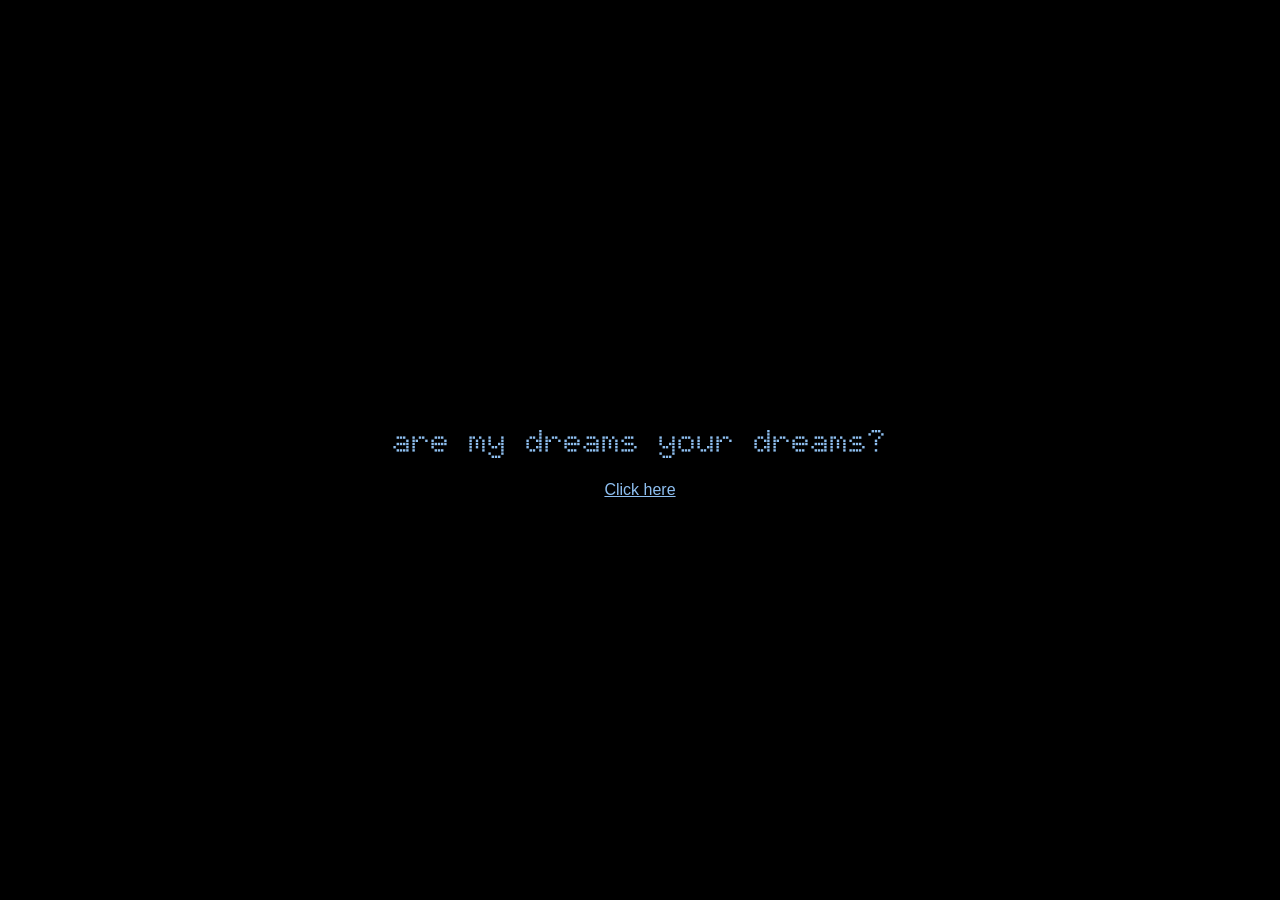
<file: index.html>
<!DOCTYPE html>
<html>
    
<style>
    

    body{
        text-align: center;
        margin: 0;
        min-height: 100vh;
        display: flex;
        flex-direction: column;
        justify-content: center;
        align-items: center;
        -webkit-text-fill-color: rgb(142, 191, 240);
       
    }
    a{
        font-size: medium;
        font-family: sans-serif
    }
</style>
<title> Are my dreams your dreams?</title>
<meta name="viewport" content="width=device-width, initial-scale=1">
<link rel="preconnect" href="https://fonts.googleapis.com">
<link rel="preconnect" href="https://fonts.gstatic.com" crossorigin>
<link href="https://fonts.googleapis.com/css2?family=Doto:wght@100..900&display=swap" rel="stylesheet">
<body style="background-color:rgb(0, 0, 0);">
    <h1 style ="font-family: Doto";> are my dreams your dreams? </h1>
    <a href="home-page.html"> Click here</a> 
    
</body>
</html>
</file>
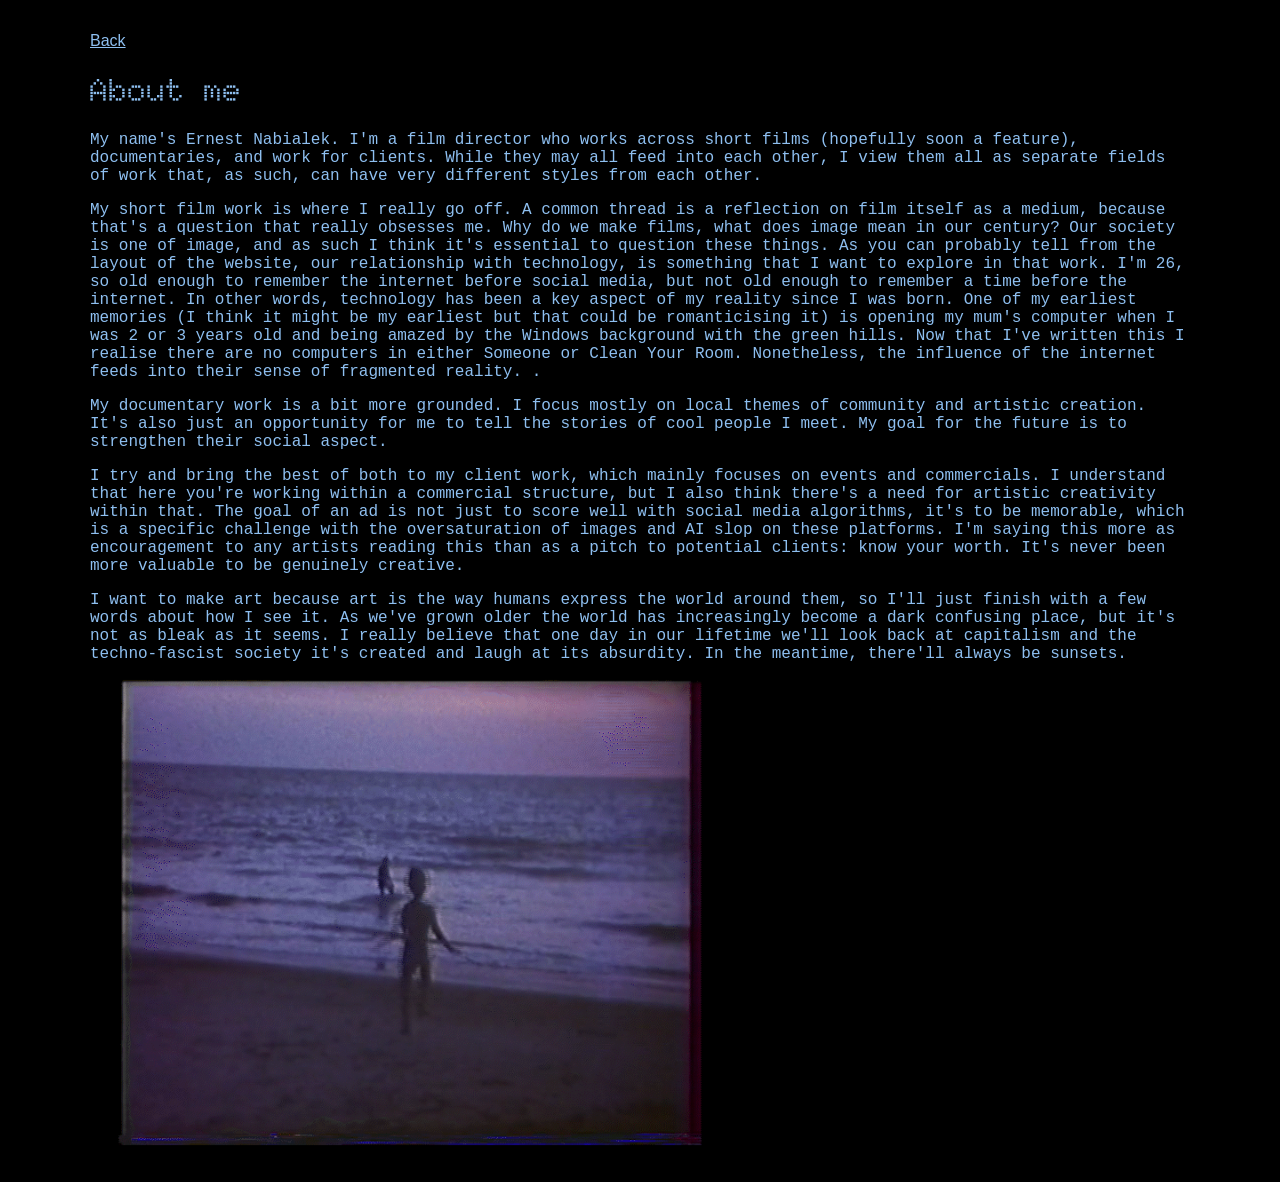
<file: about.html>
<!DOCTYPE html>
<html>
    <title>About me</title>
    <meta name="viewport" content="width=device-width, initial-scale=1">
    <link rel="stylesheet" href="style-sheet.css">
    <link rel="preconnect" href="https://fonts.googleapis.com">
    <link rel="preconnect" href="https://fonts.gstatic.com" crossorigin>
    <link href="https://fonts.googleapis.com/css2?family=Doto:wght@100..900&display=swap" rel="stylesheet">
    <body>
        <a href="home-page.html">Back</a>
        <h1>About me</h1>
        <p>My name's Ernest Nabialek. I'm a film director who works across short films (hopefully soon a feature), documentaries, and work for clients. While they may all feed into each other, I view them all as separate fields of work that, as such, can have very different styles from each other. </p>
        <p>My short film work is where I really go off. A common thread is a reflection on film itself as a medium, because that's a question that really obsesses me. Why do we make films, what does image mean in our century? Our society is one of image, and as such I think it's essential to question these things. As you can probably tell from the layout of the website, our relationship with technology,  is something that I want to explore in that work. I'm 26, so old enough to remember the internet before social media, but not old enough to remember a time before the internet. In other words, technology has been a key aspect of my reality since I was born. One of my earliest memories (I think it might be my earliest but that could be romanticising it) is opening my mum's computer when I was 2 or 3 years old and being amazed by the Windows background with the green hills. Now that I've written this I realise there are no computers in either Someone or Clean Your Room. Nonetheless, the influence of the internet feeds into their sense of fragmented reality. . </p>
        <p>My documentary work is a bit more grounded. I focus mostly on local themes of community and artistic creation. It's also just an opportunity for me to tell the stories of cool people I meet. My goal for the future is to strengthen their social aspect. </p>
        <p>I try and bring the best of both to my client work, which mainly focuses on events and commercials. I understand that here you're working within a commercial structure, but I also think there's a need for artistic creativity within that. The goal of an ad is not just to score well with social media algorithms, it's to be memorable, which is a specific challenge with the oversaturation of images and AI slop on these platforms. I'm saying this more as encouragement to any artists reading this than as a pitch to potential clients: know your worth. It's never been more valuable to be genuinely creative. </p>
        <p>I want to make art because art is the way humans express the world around them, so I'll just finish with a few words about how I see it. As we've grown older the world has increasingly become a dark confusing place, but it's not as bleak as it seems. I really believe that one day in our lifetime we'll look back at capitalism and the techno-fascist society it's created and laugh at its absurdity. In the meantime, there'll always be sunsets. </p>
        <img src="sunset.gif" >
    </body>
</html>
</file>
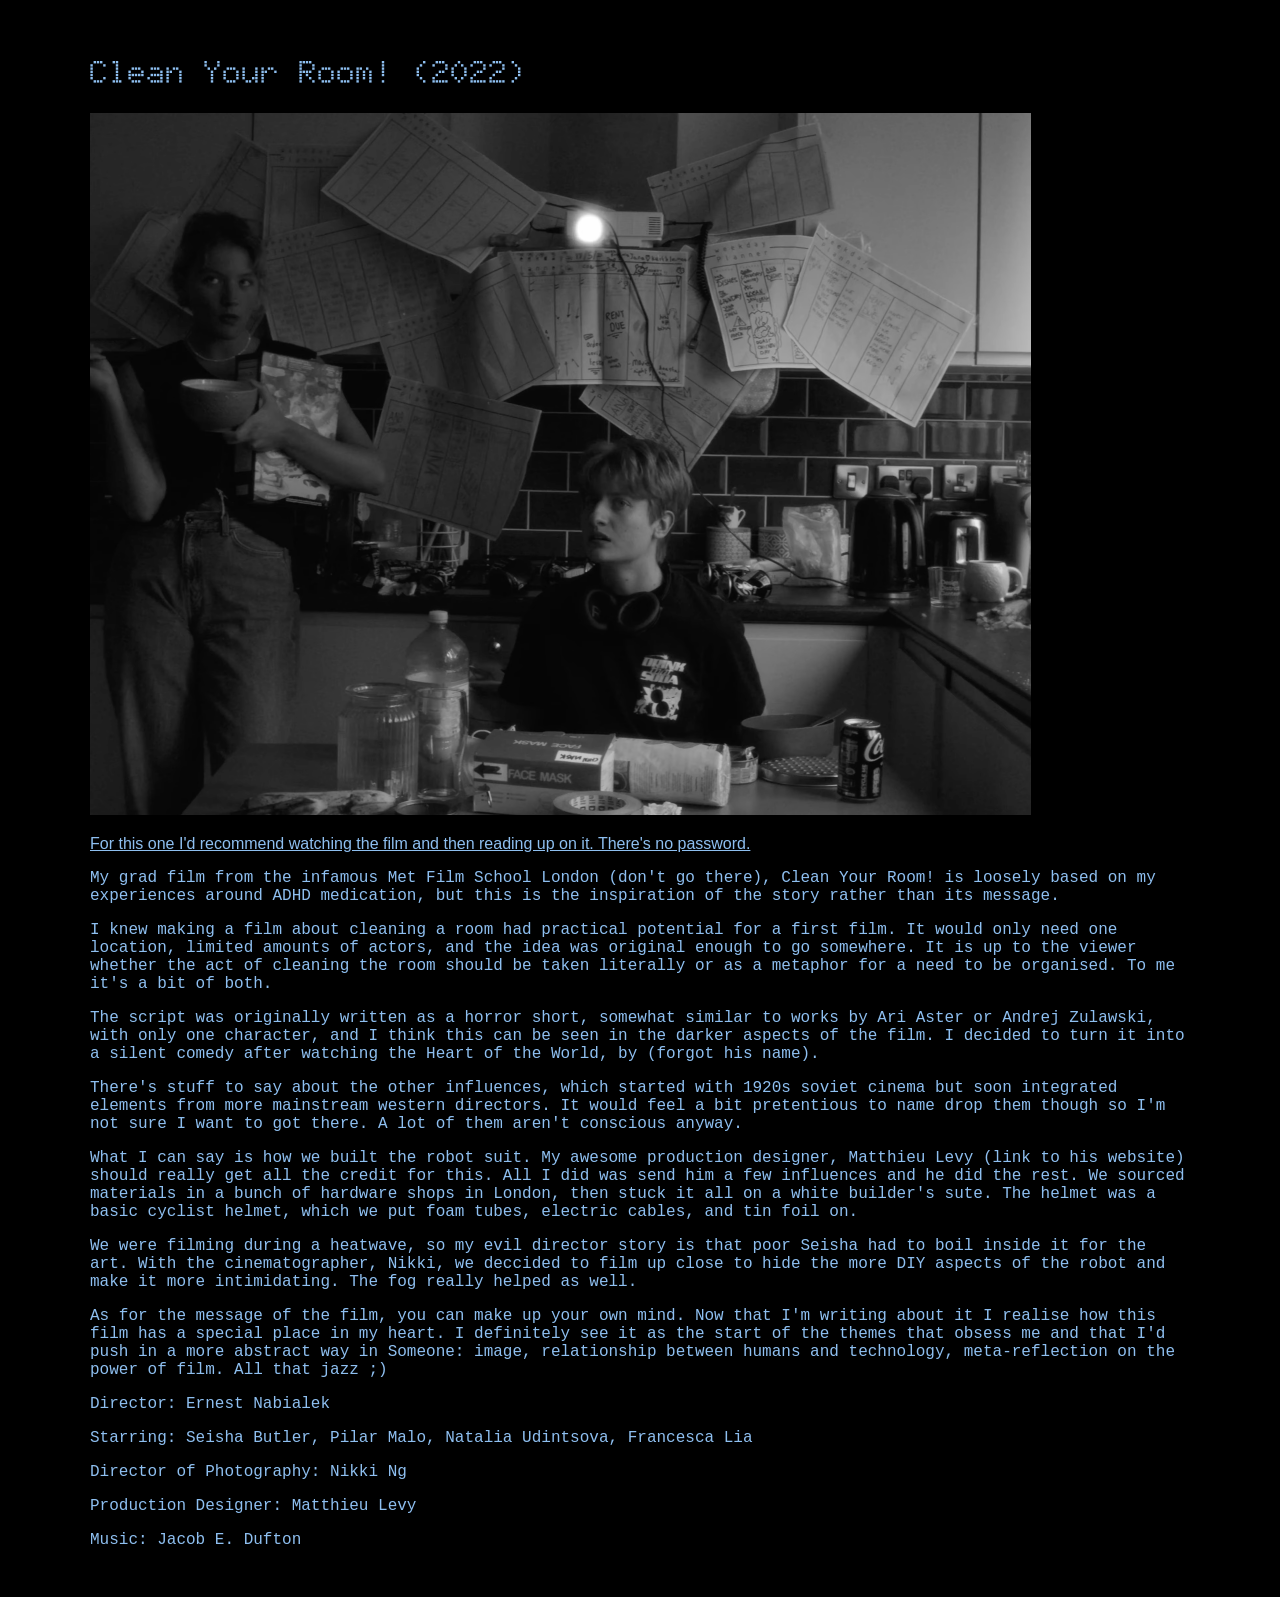
<file: clean-your-room.html>
<!DOCTYPE html>
<html>
<title> Clean Your Room! </title>
<meta name="viewport" content="width=device-width, initial-scale=1">
<link rel="preconnect" href="https://fonts.googleapis.com">
<link rel="preconnect" href="https://fonts.gstatic.com" crossorigin>
<link href="https://fonts.googleapis.com/css2?family=Doto:wght@100..900&display=swap" rel="stylesheet">
<link rel="stylesheet" href="style-sheet.css">
<body>
    <h1>Clean Your Room! (2022)</h1>

    <img src="Clean-your-room-still.png", style="width: 941px;">
    <p></p>
    <a href="https://www.youtube.com/watch?v=KcQmkMi7rcg&t">For this one I'd recommend watching the film and then reading up on it. There's no password. </a>

    <p>
        My grad film from the infamous Met Film School London (don't go there), Clean Your Room! is loosely based on my experiences around ADHD medication, but this is the inspiration of the story rather than its message.  
    </p>
    <p>
        I knew making a film about cleaning a room had practical potential for a first film. It would only need one location, limited amounts of actors, and the idea was original enough to go somewhere. It is up to the viewer whether the act of cleaning the room should be taken literally or as a metaphor for a need to be organised. To me it's a bit of both. 
    </p>
    <p>
        The script was originally written as a horror short, somewhat similar to works by Ari Aster or Andrej Zulawski, with only one character, and I think this can be seen in the darker aspects of the film. I decided to turn it into a silent comedy after watching the Heart of the World, by (forgot his name). 
    </p>
    <p>
        There's stuff to say about the other influences, which started with 1920s soviet cinema but soon integrated elements from more mainstream western directors. It would feel a bit pretentious to name drop them though so I'm not sure I want to got there. A lot of them aren't conscious anyway. 
    </p>
    <p>
        What I can say is how we built the robot suit. My awesome production designer, Matthieu Levy (link to his website) should really get all the credit for this. All I did was send him a few influences and he did the rest. We sourced materials in a bunch of hardware shops in London, then stuck it all on a white builder's sute. The helmet was a basic cyclist helmet, which we put foam tubes, electric cables, and tin foil on. 
    </p>
    <p>
        We were filming during a heatwave, so my evil director story is that poor Seisha had to boil inside it for the art. With the cinematographer, Nikki, we deccided to film up close to hide the more DIY aspects of the robot and make it more intimidating. The fog really helped as well. 
    </p>
    <p>
        As for the message of the film, you can make up your own mind. Now that I'm writing about it I realise how this film has a special place in my heart. I definitely see it as the start of the themes that obsess me and that I'd push in a more abstract way in Someone: image, relationship between humans and technology, meta-reflection on the power of film. All that jazz ;) 
    </p>
    <p>Director: Ernest Nabialek </p>
    <p>Starring: Seisha Butler, Pilar Malo, Natalia Udintsova, Francesca Lia </p>
    <p>Director of Photography: Nikki Ng</p>
    <p>Production Designer: Matthieu Levy </p>
    <p>Music: Jacob E. Dufton </p>
</body>
</file>
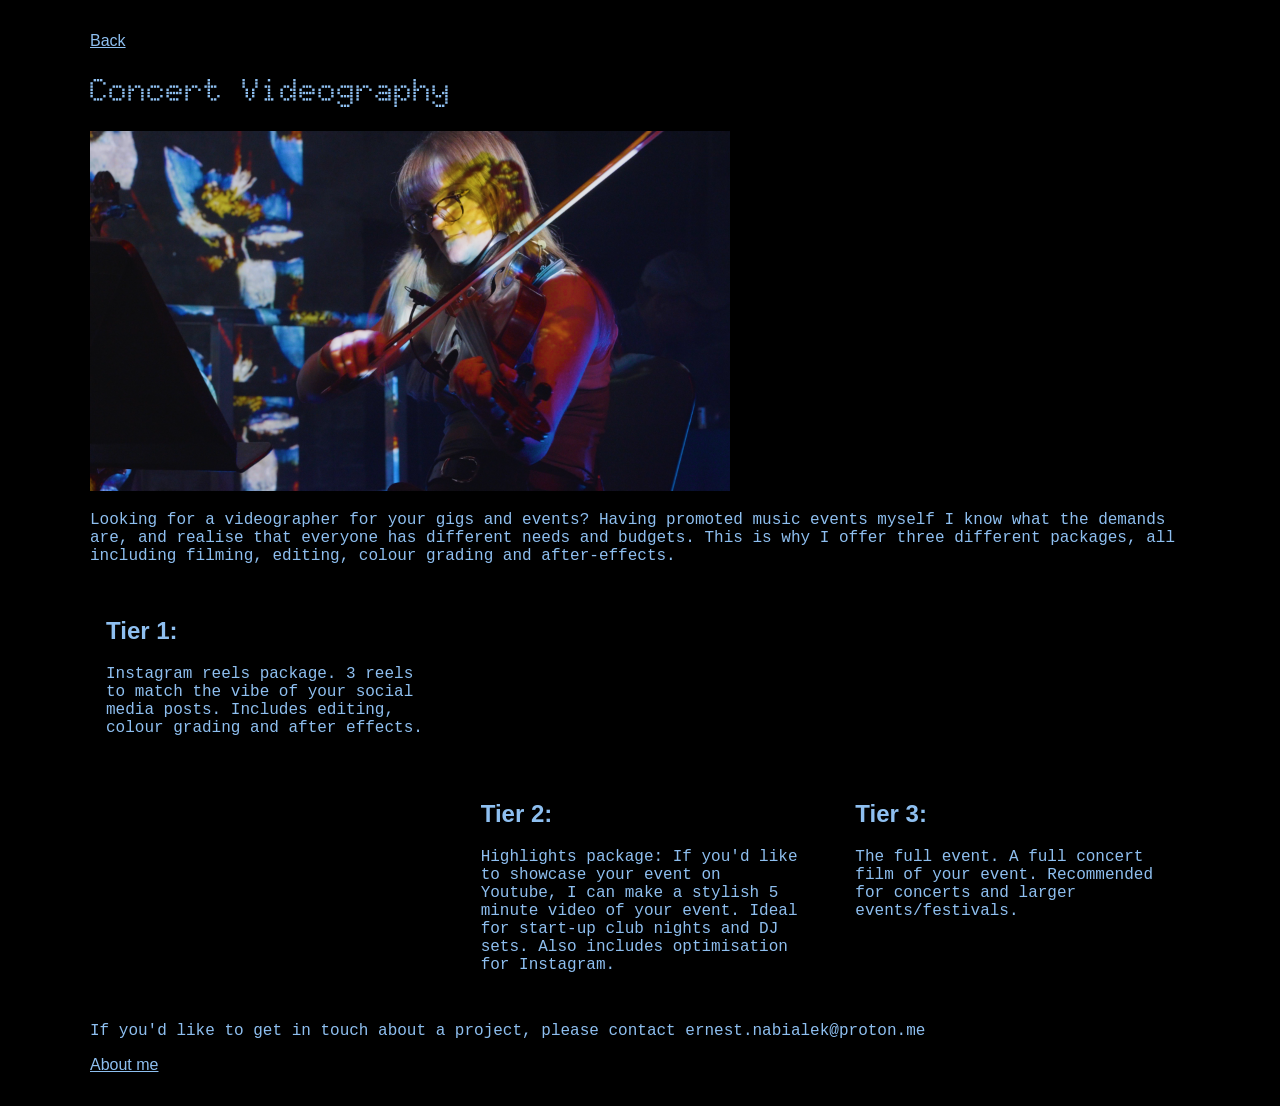
<file: client-work.html>
<!DOCTYPE html>
<html>
<head>
    <title>Concert Videography</title>
    <link rel="preconnect" href="https://fonts.googleapis.com">
    <link rel="preconnect" href="https://fonts.gstatic.com" crossorigin>
    <link href="https://fonts.googleapis.com/css2?family=Doto:wght@100..900&display=swap" rel="stylesheet">
    <meta name="viewport" content="width=device-width, initial-scale=1">
    <link rel="stylesheet" href="style-sheet.css">
    <style>
        .tiers {
            display: grid;
            grid-template-columns: repeat(3, 1fr);
            gap: 1.5rem;
            margin: 2rem 0;
        }
        .tier {
            padding: 0 1rem;
        }
        @media (max-width: 700px) {
            .tiers {
                grid-template-columns: 1fr;
            }
        }
    </style>
</head>
    <body>
        <a href="home-page.html" class="no-margin">Back</a>
        <h1>Concert Videography</h1>

        <img src="concert still 3.png">
        <p>Looking for a videographer for your gigs and events? Having promoted music events myself I know what the demands are, and realise that everyone has different needs and budgets. This is why I offer three different packages, all including filming, editing, colour grading and after-effects. </p>

        <div class="tiers">
            <div class="tier">
                <h2>Tier 1:</h2>
                <p>Instagram reels package. 3 reels to match the vibe of your social media posts. Includes editing, colour grading and after effects. </p>
            </div>
            <div class="tier">
                    <div class="video">
                        <iframe
                        src="https://youtube.com/embed/otUAGpvjB5E"
                        title="Tier 2 example: Highlights"
                        loading="lazy"
                        allow="accelerometer; autoplay; clipboard-write; encrypted-media; gyroscope; picture-in-picture"
                        allowfullscreen>
                        </iframe>
                     </div>

                <h2>Tier 2:</h2>
                <p>Highlights package: If you'd like to showcase your event on Youtube, I can make a stylish 5 minute video of your event. Ideal for start-up club nights and DJ sets. Also includes optimisation for Instagram. </p>

            </div>
            <div class="tier">
                    <div class="video">
                        <iframe
                        src="https://youtube.com/embed/DMXO-r-lnC8"
                        title="Tier 2 example: Highlights"
                        loading="lazy"
                        allow="accelerometer; autoplay; clipboard-write; encrypted-media; gyroscope; picture-in-picture"
                        allowfullscreen>
                        </iframe>
                     </div>
                <h2>Tier 3:</h2>
                <p>The full event. A full concert film of your event. Recommended for concerts and larger events/festivals. </p>
            </div>
        </div>

        <p>If you'd like to get in touch about a project, please contact ernest.nabialek@proton.me</p>
        <a href="about.html"> About me </a>

    </body>
</html>
</file>
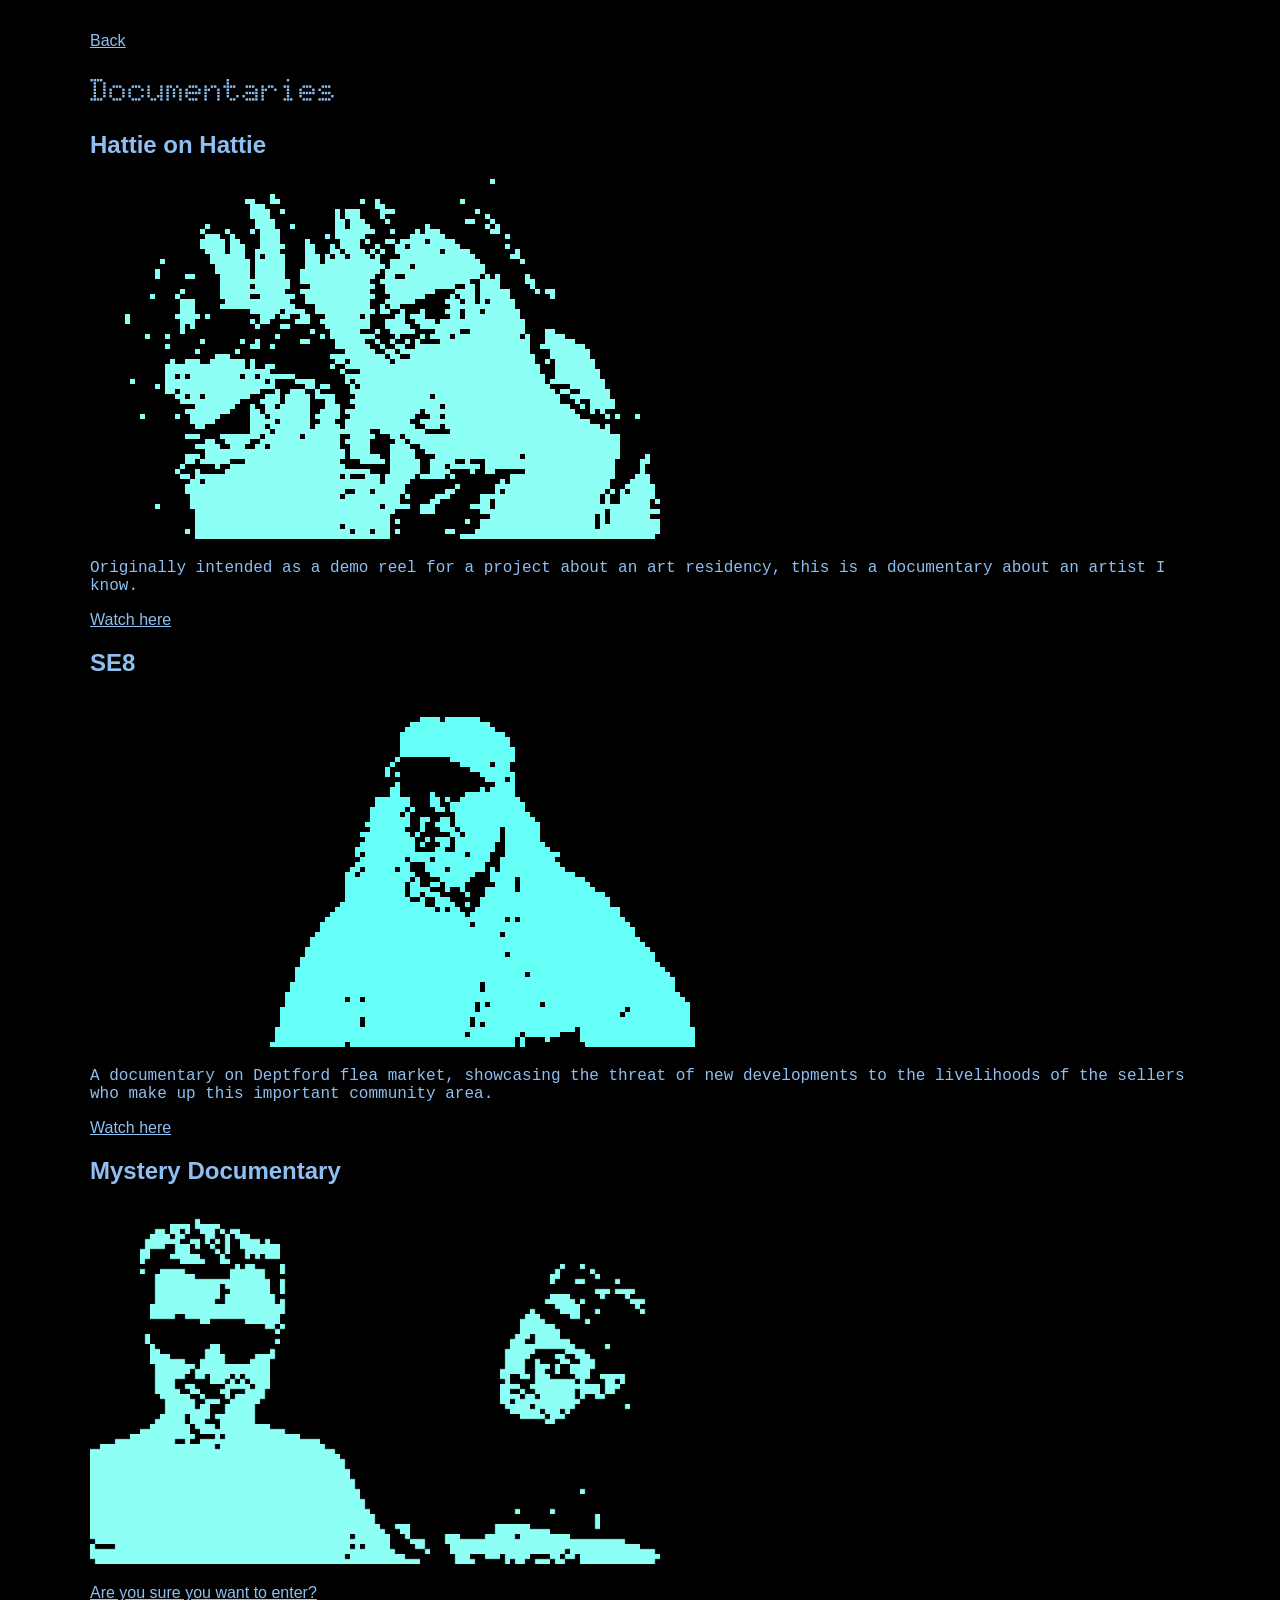
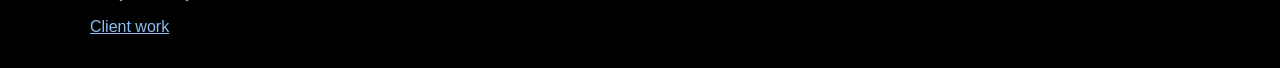
<file: documentaries.html>
<!DOCTYPE html>
<html>
    <title>Documentaries</title>
    <meta name="viewport" content="width=device-width, initial-scale=1">
    <link rel="stylesheet" href="style-sheet.css">
    <link rel="preconnect" href="https://fonts.googleapis.com">
    <link rel="preconnect" href="https://fonts.gstatic.com" crossorigin>
    <link href="https://fonts.googleapis.com/css2?family=Doto:wght@100..900&display=swap" rel="stylesheet">
    <body>
        <a href="home-page.html">Back</a>
        <h1>Documentaries</h1>
        <h2>Hattie on Hattie</h2>
        <img src="hattie_painting.gif">
        <p>Originally intended as a demo reel for a project about an art residency, this is a documentary about an artist I know.</p>
        <a href="https://www.youtube.com/watch?v=TXh_FWJWE-Y">Watch here</a>
        <h2>SE8</h2>
        <img src="old-dude2.gif">
        <p>A documentary on Deptford flea market, showcasing the threat of new developments to the livelihoods of the sellers who make up this important community area.</p>
        <a href="https://vimeo.com/1142607001?share=copy">Watch here</a>
        <h2>Mystery Documentary</h2>
        <img src="mystery-movie.gif">
        <p></p>
        <a href="Mystery-documentary.html">Are you sure you want to enter?</a>
        <p></p>
        <a href="client-work.html"> Client work </a>
    </body>
</html>
</file>
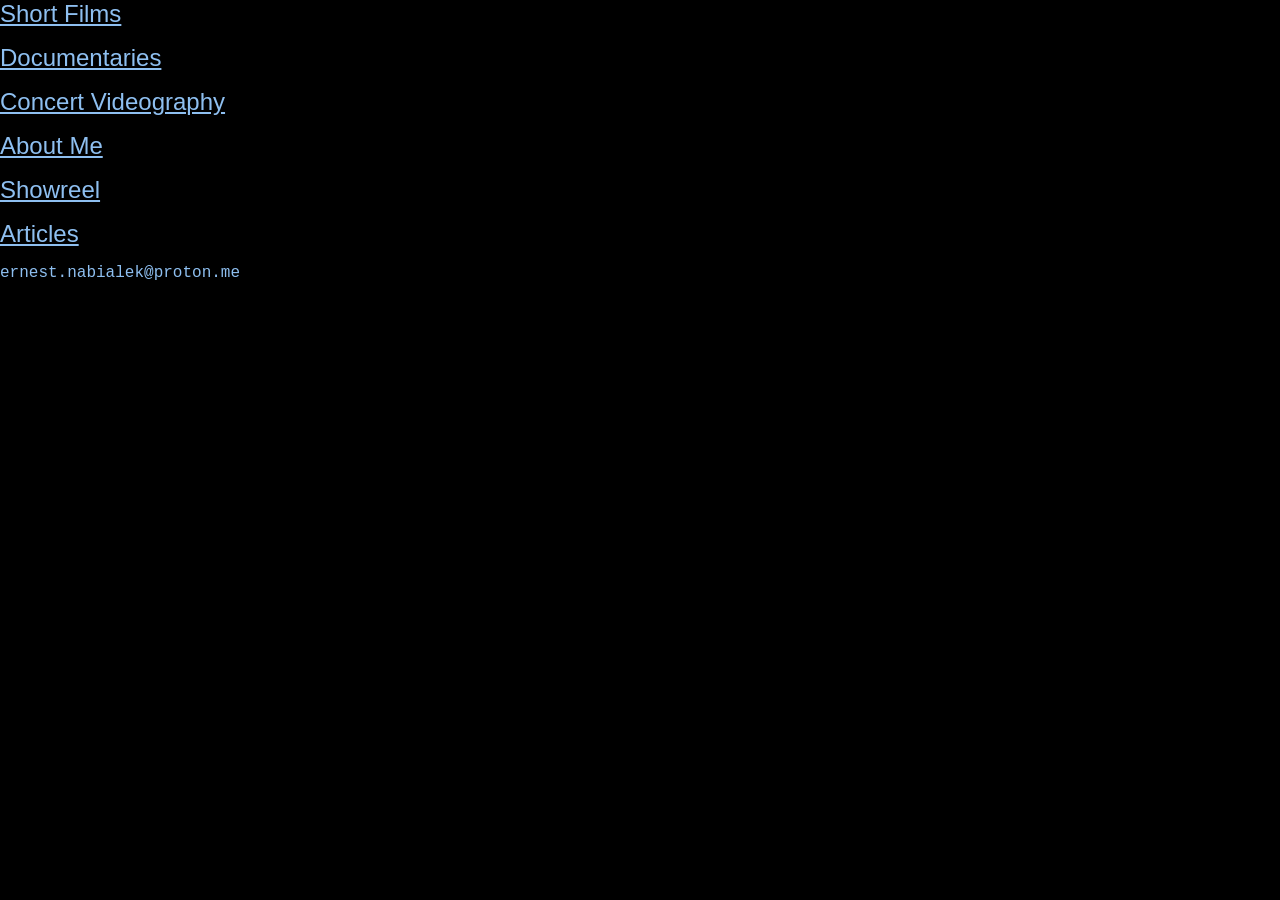
<file: home-page.html>
<!DOCTYPE html>
<html>
<title> Home </title>
<meta name="viewport" content="width=device-width, initial-scale=1">
<link rel="preconnect" href="https://fonts.googleapis.com">
<link rel="preconnect" href="https://fonts.gstatic.com" crossorigin>
<link href="https://fonts.googleapis.com/css2?family=Doto:wght@100..900&display=swap" rel="stylesheet">
<link rel="stylesheet" href="style-sheet.css">
<body class="home"></body>
<body> 
    <a href="short-films.html"; style="font-size: x-large;">Short Films</a>
    <p></p>
    <a href="documentaries.html"; style="font-size: x-large;">Documentaries</a>
    <p></p>
    <a href="client-work.html"; style ="font-size: x-large;">Concert Videography</a>
    <p></p>
    <a href="about.html"; style="font-size: x-large;">About Me</a>
    <p></p>
    <a href="https://www.youtube.com/watch?v=b2RLYODtzOU"; style="font-size: x-large;">Showreel</a>
    <p></p>
    <a href="https://ernestnabialek.substack.com"; style="font-size: x-large;">Articles</a>
    <p>ernest.nabialek@proton.me</p>
</body>
</html>
</file>
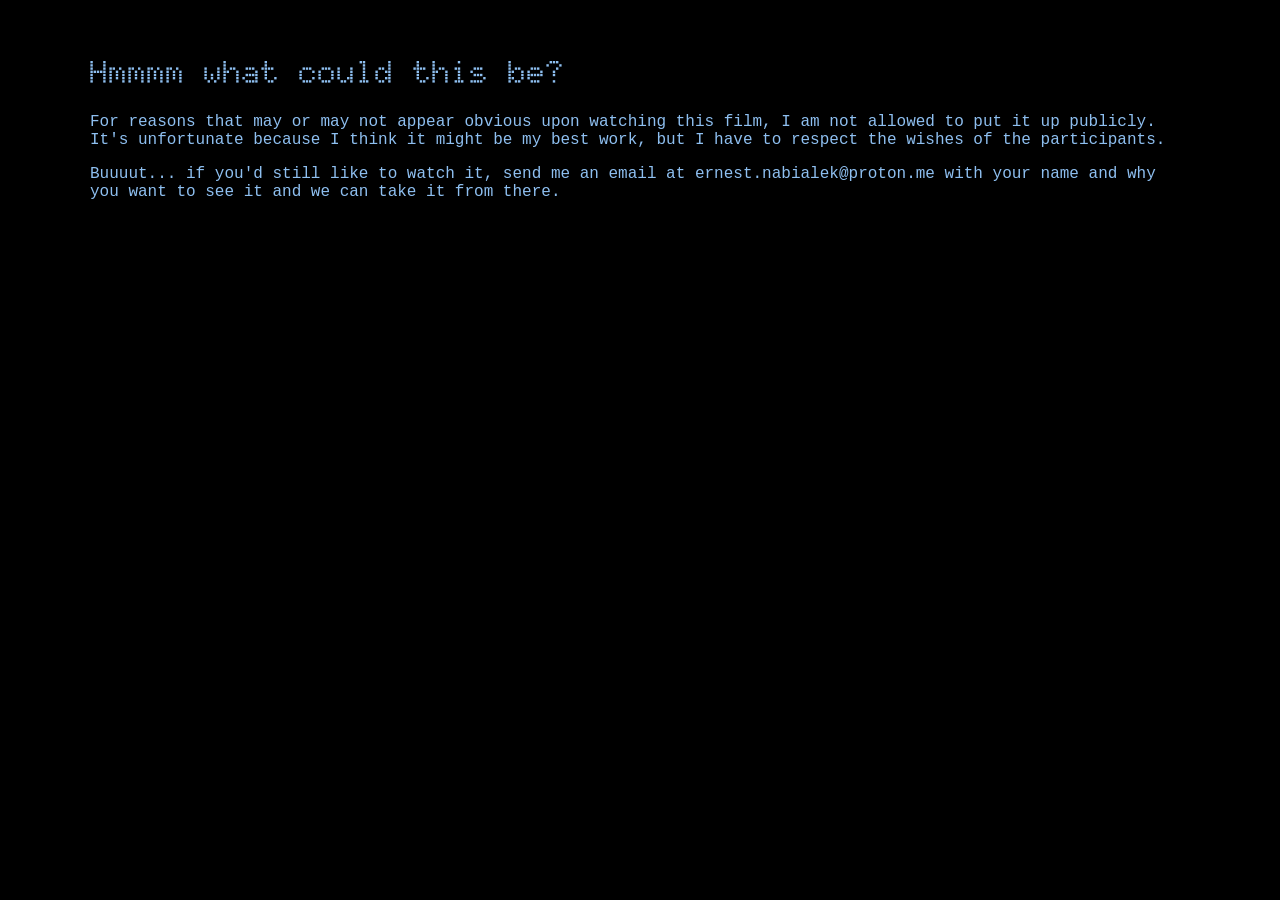
<file: Mystery-documentary.html>
<!DOCTYPE html>
<html>
    <title>Mystery Documentary</title>
    <link rel="preconnect" href="https://fonts.googleapis.com">
    <link rel="preconnect" href="https://fonts.gstatic.com" crossorigin>
    <link href="https://fonts.googleapis.com/css2?family=Doto:wght@100..900&display=swap" rel="stylesheet">
    <meta name="viewport" content="width=device-width, initial-scale=1">
    <link rel="stylesheet" href="style-sheet.css">
    <body>
        <h1>Hmmmm what could this be?</h1>
        <p>For reasons that may or may not appear obvious upon watching this film, I am not allowed to put it up publicly. It's unfortunate because I think it might be my best work, but I have to respect the wishes of the participants.<p>
        <p>Buuuut... if you'd still like to watch it, send me an email at ernest.nabialek@proton.me with your name and why you want to see it and we can take it from there. </p>
    </body>
</html>
</file>
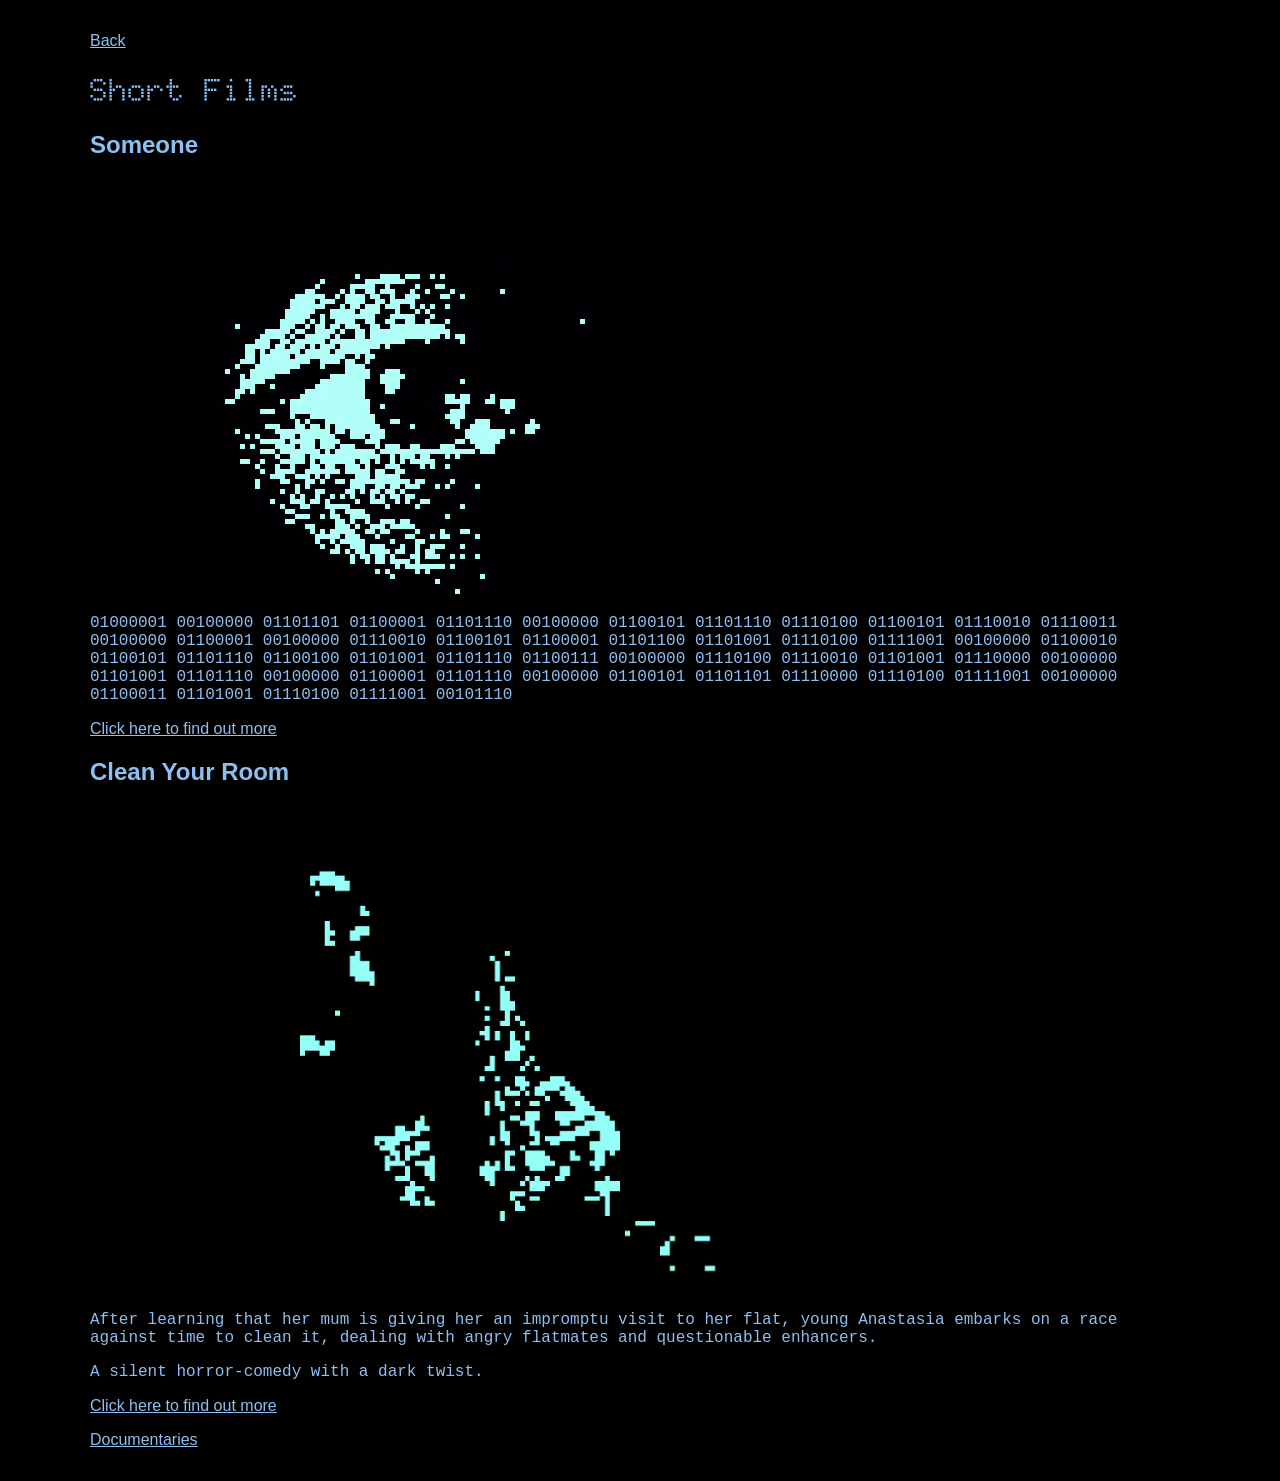
<file: short-films.html>
<!DOCTYPE html>
<html>
<title> Short Films </title>
<meta name="viewport" content="width=device-width, initial-scale=1">
<link rel="preconnect" href="https://fonts.googleapis.com">
<link rel="preconnect" href="https://fonts.gstatic.com" crossorigin>
<link href="https://fonts.googleapis.com/css2?family=Doto:wght@100..900&display=swap" rel="stylesheet">
<link rel="stylesheet" href="style-sheet.css">
<body> 
    <a href="home-page.html">Back</a>
    <h1>
        Short Films
    </h1>
    <h2>
        Someone 
    </h2>
    <img src="Pixelated-eye-v3.jpg" >
    <p> 01000001 00100000 01101101 01100001 01101110 00100000 01100101 01101110 01110100 01100101 01110010 01110011 00100000 01100001 00100000 01110010 01100101 01100001 01101100 01101001 01110100 01111001 00100000 01100010 01100101 01101110 01100100 01101001 01101110 01100111 00100000 01110100 01110010 01101001 01110000 00100000 01101001 01101110 00100000 01100001 01101110 00100000 01100101 01101101 01110000 01110100 01111001 00100000 01100011 01101001 01110100 01111001 00101110 </p>
    <a href="someone.html">Click here to find out more</a>
    <h2>
        Clean Your Room
    </h2>
    <img src="saxophone_pixelated.gif" >
    <p>
        After learning that her mum is giving her an impromptu visit to her flat, young Anastasia embarks on a race against time to clean it, dealing with angry flatmates and questionable enhancers. 
    </p>
    <p>A silent horror-comedy with a dark twist. </p>
    <a href="clean-your-room.html">Click here to find out more</a>
    <p></p>
    <a href="documentaries.html"> Documentaries </a>
</body>
</html>
</file>
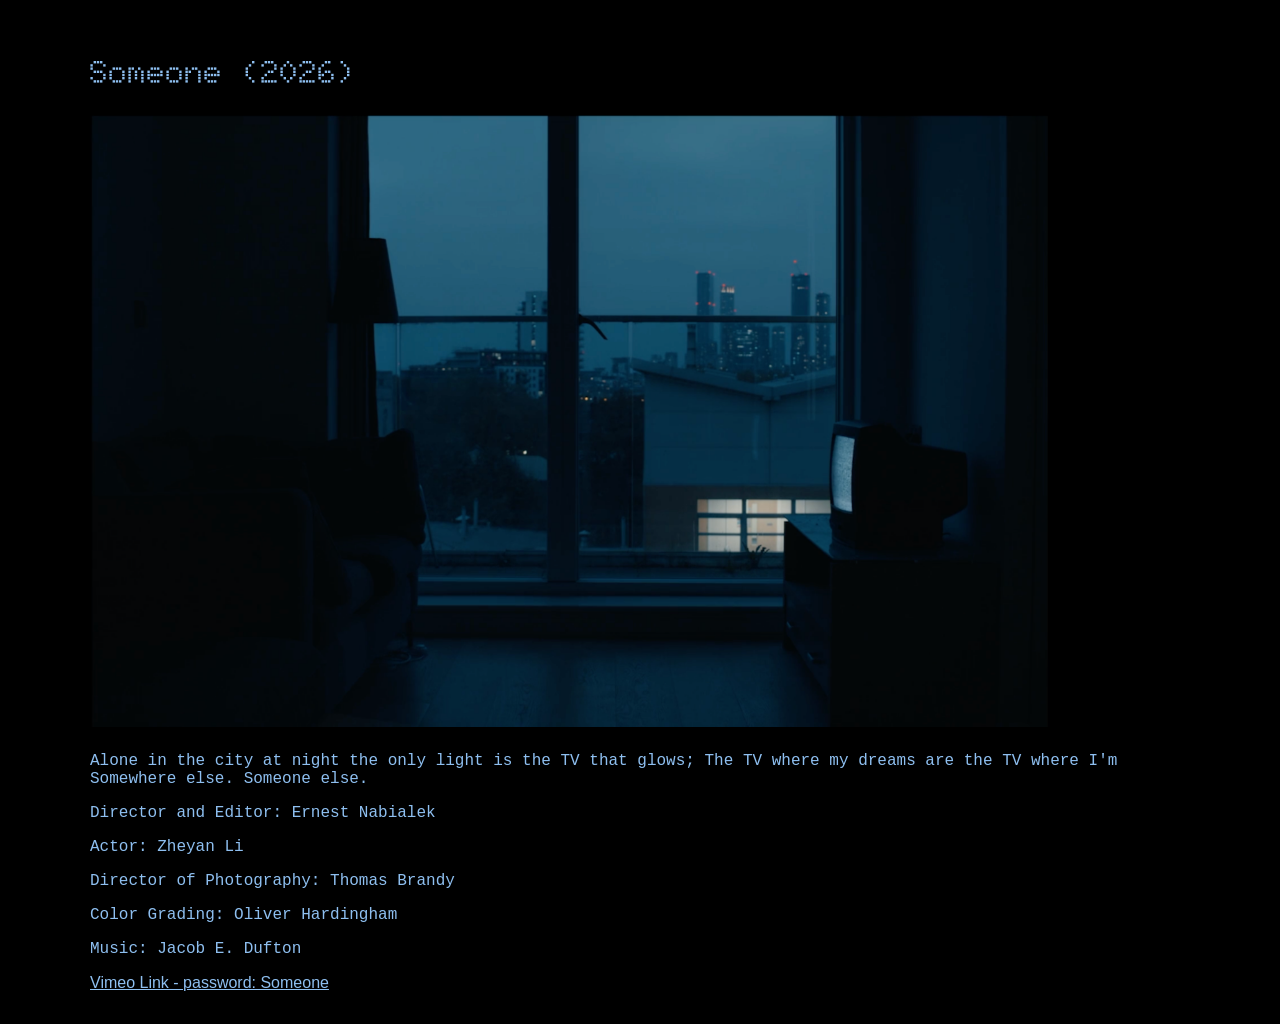
<file: someone.html>
<!DOCTYPE html>
<html>
<title> Someone </title>
<meta name="viewport" content="width=device-width, initial-scale=1">
<link rel="preconnect" href="https://fonts.googleapis.com">
<link rel="preconnect" href="https://fonts.gstatic.com" crossorigin>
<link href="https://fonts.googleapis.com/css2?family=Doto:wght@100..900&display=swap" rel="stylesheet">
<link rel="stylesheet" href="style-sheet.css">
<body>
    <h1>Someone (2026)</h1>
    <img src="Someone-still-1.png", style="width: 960px;">
    <p>Alone in the city at night the only light is the TV that glows; The TV where my dreams are the TV where I'm Somewhere else. Someone else. </p>
    <p></p>
    <p>Director and Editor: Ernest Nabialek </p>
    <p>Actor: Zheyan Li</p>
    <p>Director of Photography: Thomas Brandy</p>
    <p>Color Grading: Oliver Hardingham </p>
    <p>Music: Jacob E. Dufton </p>
    <a href="https://vimeo.com/manage/videos/1141386465">Vimeo Link - password: Someone</a>
</body>
</file>
<file: style-sheet.css>
body{
        background-color:black;
        margin: 0 auto;
        max-width: 1100px;
        padding: 2rem;
    }
    h1{
        color: rgb(142, 191, 240);
         font-family: 'Doto', sans-serif;

    }
    h2{
        color: rgb(142, 191, 240);
        font-family: sans-serif;
    }
    p{
        color:rgb(142, 191, 240);
        font-family: 'Courier New', Courier, monospace;
    }
    a{
        color:rgb(142, 191, 240);
        font-family: sans-serif;
    }
    img{
        width: 640px;
        max-width: 100%; 
        height: auto;
    }
    .video {
    aspect-ratio: 16 / 9;
    margin-bottom: 1rem;
    }
    .video iframe {
    width: 100%;
    height: 100%;
    border: 0;
    }
  body.home {
    margin: 0;
    max-width: none;
    padding: 0;
}
.no-margin {
    margin: 0;
}
</file>
